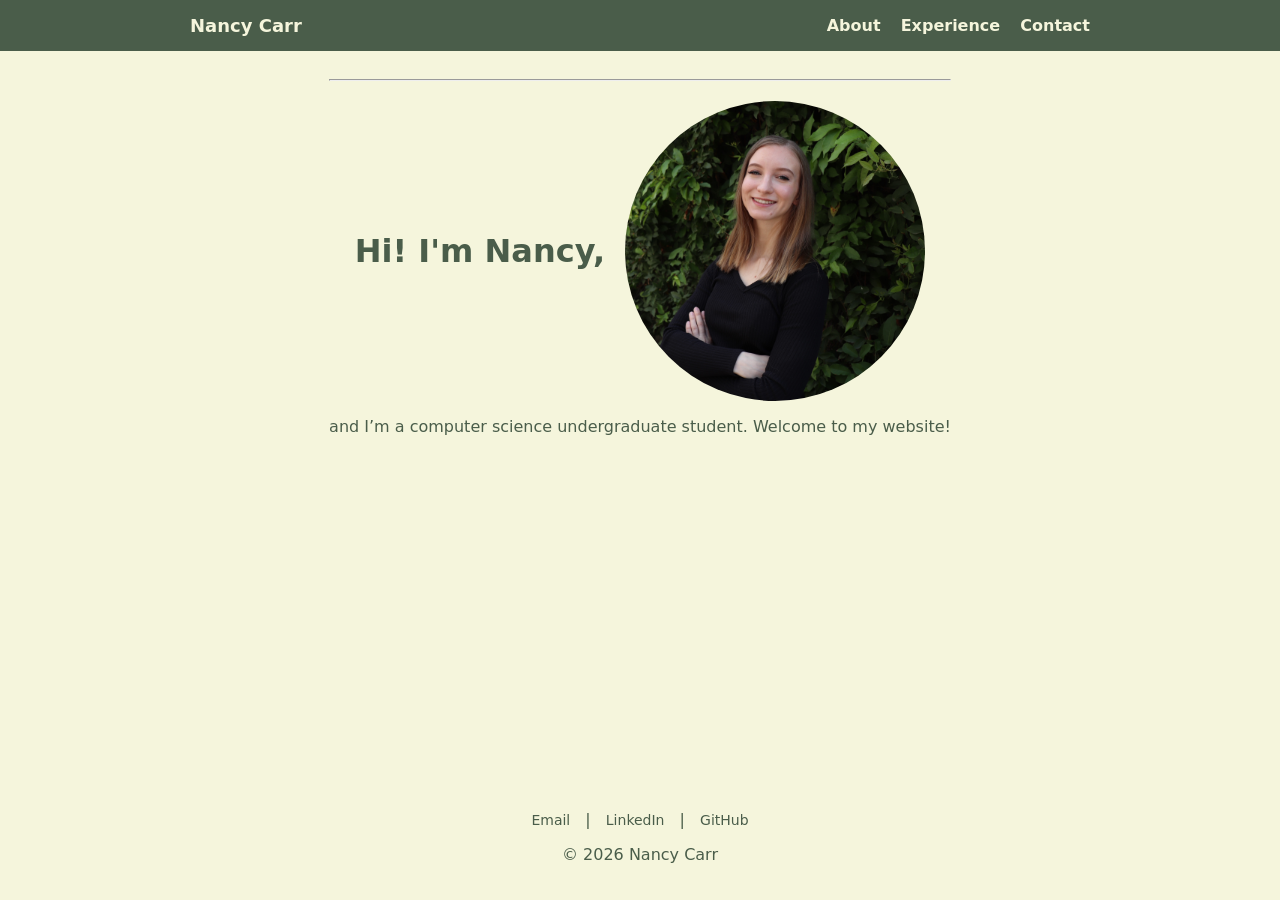
<file: index.html>
<!DOCTYPE html>
<html>

<head>    
    <link rel="icon" href="data:image/svg+xml,
    <svg xmlns='http://www.w3.org/2000/svg' viewBox='0 0 100 100'>
    <circle cx='50' cy='50' r='50' fill='%23F5F5DC'/>
    <text x='50' y='65' font-size='60' text-anchor='middle' font-family='Arial, sans-serif' fill='%234A5D4A'>N</text>
    </svg>">
    <title>Nancy Carr</title>
<link rel="stylesheet" href="styles.css">
</head>

<body>
    
<nav>
    <div class="nav-container">
        <a href="index.html" class="nav-name">Nancy Carr</a>

        <div class="nav-links">
            <a href="about.html">About</a>
            <a href="experience.html">Experience</a>
            <a href="contact.html">Contact</a>
        </div>
    </div>
</nav>

 


    <main>
           <hr>
    <div style="display: flex; justify-content: center; align-items: center; gap: 20px; margin-top: 20px;">
        <h1>Hi! I'm Nancy,</h1>
          <img src="/portfolio_header.jpg" alt="Headshot of Nancy Carr with leaves in the background.">
    </div>

    <p>
    and I’m a computer science undergraduate student. Welcome to my website! 
    </p>

    </main>

    

    <footer>
        <div class="footer-links">
            <a href="mailto:nancy.l.carr2@gmail.com">Email</a> |
            <a href="https://www.linkedin.com/in/nancy-l-carr/">LinkedIn</a> |
            <a href="https://github.com/ncarr6">GitHub</a>
        </div>

        <p>&copy; 2026 Nancy Carr</p>
    </footer>

</body>
</html>
</file>
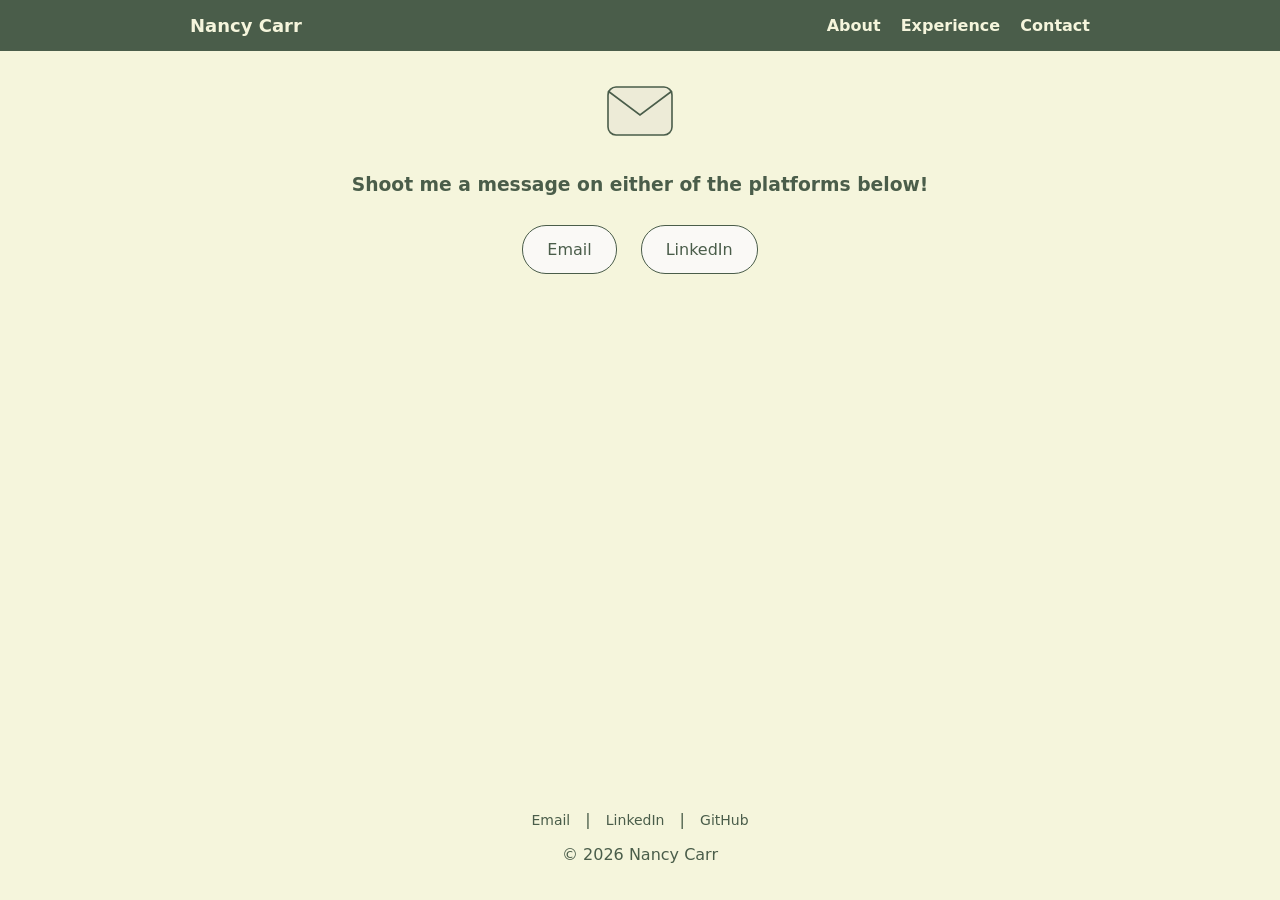
<file: contact.html>
<!DOCTYPE html>
<html>

<head>
    <link rel="icon" href="data:image/svg+xml,
    <svg xmlns='http://www.w3.org/2000/svg' viewBox='0 0 100 100'>
    <circle cx='50' cy='50' r='50' fill='%23F5F5DC'/>
    <text x='50' y='65' font-size='60' text-anchor='middle' font-family='Arial, sans-serif' fill='%234A5D4A'>N</text>
    </svg>">
    <link rel="stylesheet" href="styles.css">
    <title>Contact Me</title>
</head>

<body>


    <nav>
        <div class="nav-container">
            <a href="index.html" class="nav-name">Nancy Carr</a>

            <div class="nav-links">
                <a href="about.html">About</a>
                <a href="experience.html">Experience</a>
                <a href="contact.html">Contact</a>
            </div>
        </div>
    </nav>


    <main>
        <div class="message-icon">
            <svg width="80" height="80" viewBox="0 0 100 100">
                <rect x="10" y="20" width="80" height="60" rx="10" fill="#EDEBD7" stroke="#4A5D4A" stroke-width="2"/>
                <polyline points="10,25 50,55 90,25" fill="none" stroke="#4A5D4A" stroke-width="2"/>
            </svg>
        </div>
        <h3>Shoot me a message on either of the platforms below!</h3>
        <div class="buttons">
            <a href="mailto:nancy.l.carr2@gmail.com">Email</a>
            <a href="https://www.linkedin.com/in/nancy-l-carr/">LinkedIn</a>   
        </div>
    </main>


    <footer>
        <div class="footer-links">
            <a href="mailto:nancy.l.carr2@gmail.com">Email</a> |
            <a href="https://www.linkedin.com/in/nancy-l-carr/">LinkedIn</a> |
            <a href="https://github.com/ncarr6">GitHub</a>
        </div>
        <p>&copy; 2026 Nancy Carr</p>
    </footer>

</body>
</html>
</file>
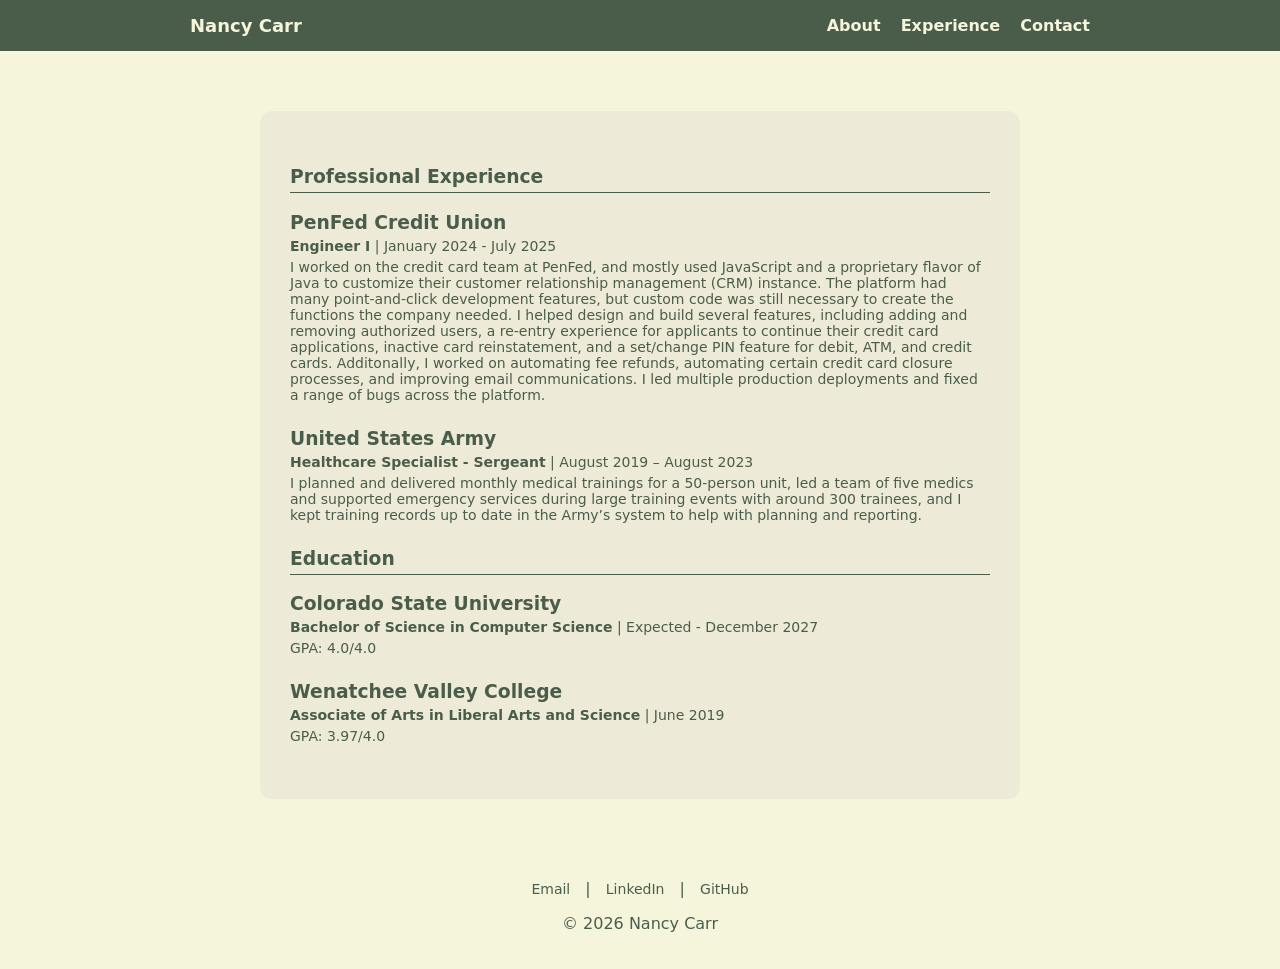
<file: experience.html>
<!DOCTYPE html>
<html>

<head>
<link rel="icon" href="data:image/svg+xml,
<svg xmlns='http://www.w3.org/2000/svg' viewBox='0 0 100 100'>
<circle cx='50' cy='50' r='50' fill='%23F5F5DC'/>
<text x='50' y='65' font-size='60' text-anchor='middle' font-family='Arial, sans-serif' fill='%234A5D4A'>N</text>
</svg>">
    <link rel="stylesheet" href="styles.css">
    <title>Experience</title>
</head>

<body>


    <nav>
        <div class="nav-container">
            <a href="index.html" class="nav-name">Nancy Carr</a>

            <div class="nav-links">
                <a href="about.html">About</a>
                <a href="experience.html">Experience</a>
                <a href="contact.html">Contact</a>
            </div>
        </div>
    </nav>

    <main>
          <div class="resume-section">
          
              <h3 class="section-title">Professional Experience</h3>
          
              <div class="entry">
                  <h3>PenFed Credit Union</h3>
                  <p><strong>Engineer I</strong> | January 2024 - July 2025</p>
                  <p>
                      I worked on the credit card team at PenFed, and mostly used JavaScript and a proprietary flavor of Java to customize their customer relationship management (CRM) instance. 
                      The platform had many point-and-click development features, but custom code was still necessary to create the functions the company needed.
                      I helped design and build several features, including adding and removing authorized users, a re-entry experience for applicants to continue their credit card applications, inactive card reinstatement, and a set/change PIN feature for debit, ATM, and credit cards. 
                      Additonally, I worked on automating fee refunds, automating certain credit card closure processes, and improving email communications. 
                      I led multiple production deployments and fixed a range of bugs across the platform. 
                  </p>
              </div>
          
              <div class="entry">
                  <h3>United States Army</h3>
                  <p><strong>Healthcare Specialist - Sergeant</strong> | August 2019 – August 2023 </p>
                  <p>
                    I planned and delivered monthly medical trainings for a 50-person unit, led a team of five medics and supported emergency services during large training events with around 300 trainees, 
                    and I kept training records up to date in the Army’s system to help with planning and reporting.
          
                  </p>
              </div>
          
              <h3 class="section-title">Education</h3>
          
              <div class="entry">
                  <h3>Colorado State University</h3>
                  <p><strong>Bachelor of Science in Computer Science</strong> | Expected - December 2027</p>
                  <p>
                      GPA: 4.0/4.0
                  </p>
              </div>
          
              <div class="entry">
                  <h3>Wenatchee Valley College</h3>
                  <p><strong>Associate of Arts in Liberal Arts and Science</strong> | June 2019 </p>
                  <p>
                      GPA: 3.97/4.0
                  </p>
              </div>
          
          </div>
    </main>


    <footer>
        <div class="footer-links">
            <a href="mailto:nancy.l.carr2@gmail.com">Email</a> |
            <a href="https://www.linkedin.com/in/nancy-l-carr/">LinkedIn</a> |
            <a href="https://github.com/ncarr6">GitHub</a>
        </div>
        <p>&copy; 2026 Nancy Carr</p>
    </footer>

</body>
</html>
</file>
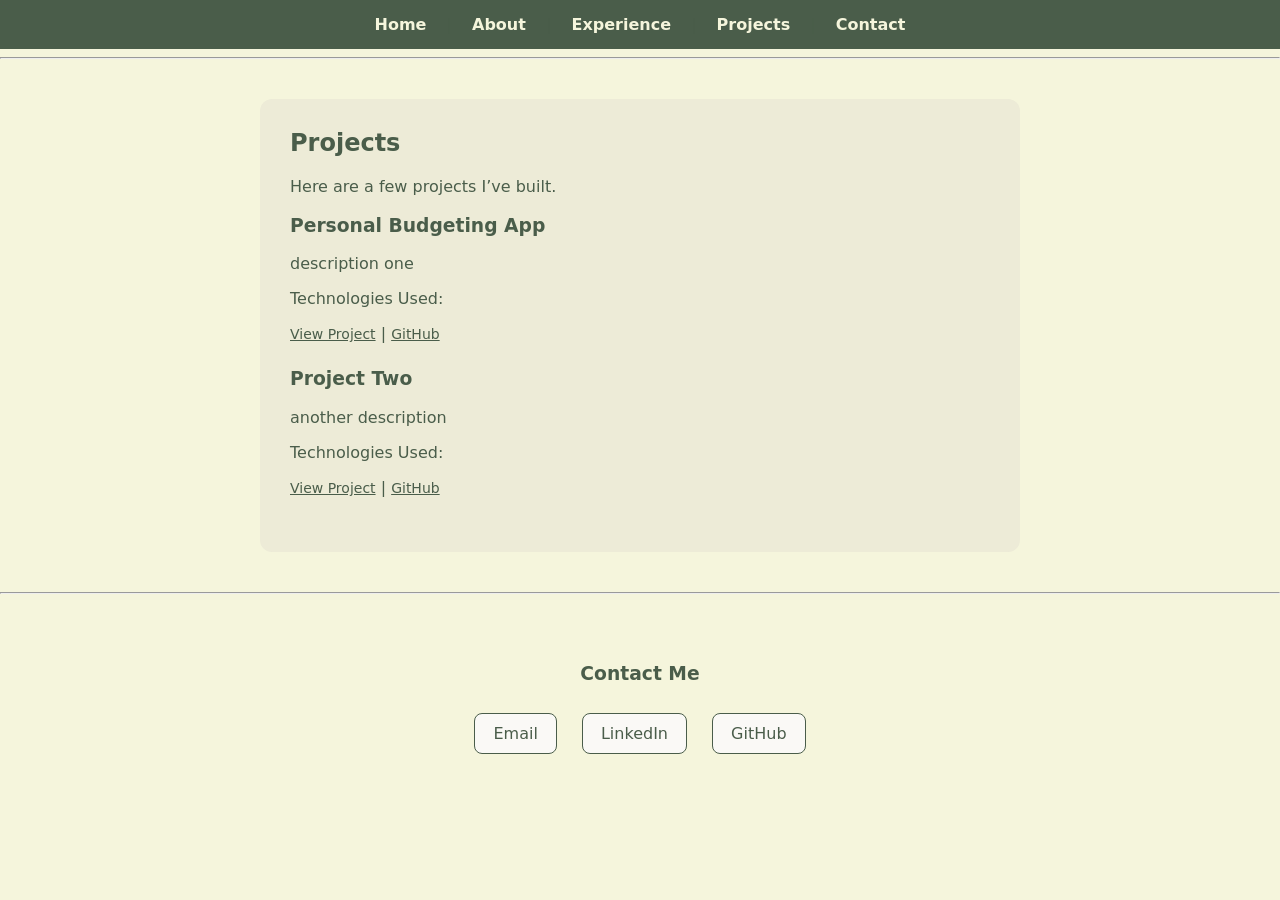
<file: projects.html>
<!DOCTYPE html>
<html>
<head>    
    <link rel="icon" href="data:image/svg+xml,
    <svg xmlns='http://www.w3.org/2000/svg' viewBox='0 0 100 100'>
    <circle cx='50' cy='50' r='50' fill='%23F5F5DC'/>
    <text x='50' y='65' font-size='60' text-anchor='middle' font-family='Arial, sans-serif' fill='%234A5D4A'>N</text>
    </svg>">
    <title>Projects</title>
<style>
    body {
        background-color: #F5F5DC; 
        color: #4A5D4A; 
        font-family: system-ui, sans-serif;
        text-align: center;
        margin: 0;
    }

    nav {
        background-color: #4A5D4A;
        padding: 15px;
    }

    nav a {
        color: #F5F5DC;
        margin: 0 15px;
        text-decoration: none;
        font-weight: bold;
    }

    nav a:hover {
        text-decoration: underline;
    }

    img {
        border-radius: 50%;
        margin-top: 20px;
        width: 170px;
        height: 170px;
        object-fit: cover;
    }

    .buttons a {
        display: inline-block;
        margin: 10px;
        padding: 10px 18px;
        background-color: #FAF9F6; 
        color: #4A5D4A;
        text-decoration: none;
        border: 1px solid #4A5D4A;
        border-radius: 8px; 
    }

    .buttons a:hover {
        background-color: #EDEBD7; 
    }

    footer {
        margin-top: 30px;
        padding: 20px;
    }

    .project {
    margin-bottom: 25px;
    }
    
    .project a {
        color: #4A5D4A;
        text-decoration: underline;
        font-size: 14px;
    }

    .projects-section {
    max-width: 700px;
    margin: 40px auto;
    padding: 30px;
    background-color: #EDEBD7; 
    border-radius: 12px;
    text-align: left;
    }
    
    .projects-section h2 {
        margin-top: 0;
    }
    
    .entry {
        margin-bottom: 25px;
    }
    
    .entry h3 {
        margin: 0;
    }
    
    .entry p {
        margin: 5px 0;
        font-size: 14px;
    }
    
    .section-title {
        margin-top: 30px;
        border-bottom: 1px solid #4A5D4A;
        padding-bottom: 5px;
    }
</style>
</head>

<body>
    <nav>
        <a href="index.html">Home</a> |
        <a href="about.html">About</a> |
        <a href="experience.html">Experience</a> |
        <a href="projects.html">Projects</a> |
        <a href="contact.html">Contact</a>
    </nav>

    <hr>

    
<div class="projects-section">

    <h2>Projects</h2>

    <p>
      Here are a few projects I’ve built.
    </p>

    <div class="project">
        <h3>Personal Budgeting App</h3>
        <p>
            description one
        </p>
        <p>
            Technologies Used: 
        </p>
        <p>
            <a href="#">View Project</a> |
            <a href="#">GitHub</a>
        </p>
    </div>

    <div class="project">
        <h3>Project Two</h3>
        <p>
            another description
        </p>
        <p>
            Technologies Used: 
        </p>
        <p>
            <a href="#">View Project</a> |
            <a href="#">GitHub</a>
        </p>
    </div>

</div>

    <hr>

    <footer>
        <h3>Contact Me</h3>
        <div class="buttons">
            <a href="mailto:nancy.l.carr2@gmail.com">Email</a>
            <a href="https://www.linkedin.com/in/nancy-l-carr/">LinkedIn</a>
            <a href="https://github.com/ncarr6">GitHub</a>
            
        </div>
    </footer>

</body>
</html>
</file>
<file: styles.css>
html, body {
    height: 100%;
    margin: 0;
}

body {
    background-color: #F5F5DC; 
    color: #4A5D4A; 
    font-family: system-ui, sans-serif;
    display: flex;
    flex-direction: column;
    text-align: center;
}



nav {
    background-color: #4A5D4A;
    padding: 15px 0;
}

.nav-container {
    max-width: 900px;
    margin: 0 auto;
    padding: 0 20px;

    display: flex;           
    justify-content: space-between;  
    align-items: center;
}

.nav-name {
    color: #F5F5DC;
    text-decoration: none;
    font-weight: bold;
    font-size: 18px;
}

.nav-links a {
    color: #F5F5DC;
    margin-left: 15px;
    text-decoration: none;
    font-weight: bold;
}
.nav-links a.active {
    text-decoration: underline;
}

.nav-links a:hover {
    text-decoration: underline;
}



main {
    flex: 1;
    max-width: 900px;   
    margin: 0 auto;   
    padding: 20px;      
}


img {
    border-radius: 50%;
    width: 300px;
    height: 300px;
    object-fit: cover;
}


footer {
    padding: 20px;
}

.footer-links a {
    color: #4A5D4A;
    text-decoration: none;
    margin: 0 10px;
    font-size: 14px;
}

.footer-links a:hover {
    text-decoration: underline;
}

.about-section {
        max-width: 700px;
        margin: 40px auto;
        padding: 30px;
        background-color: #EDEBD7;
        border-radius: 12px;
        text-align: left;
    }

.section-title {
        margin-top: 25px;
        border-bottom: 1px solid #4A5D4A;
        padding-bottom: 5px;
    }

.climbing-container {
    text-align: center;
    margin: 20px 0;
}

.climbing-picture {
    width: 400px;
    height: 400px;
    object-fit: cover;
    border-radius: 12px;
    display: block;
    margin: 0 auto;
}

.caption {
    margin-top: 8px;
    font-size: 14px;
}

    .resume-section {
    max-width: 700px;
    margin: 40px auto;
    padding: 30px;
    background-color: #EDEBD7; 
    border-radius: 12px;
    text-align: left;
    }
    
    .resume-section h2 {
        margin-top: 0;
    }
    
    .entry {
        margin-bottom: 25px;
    }
    
    .entry h3 {
        margin: 0;
    }
    
    .entry p {
        margin: 5px 0;
        font-size: 14px;
    }


/* Contact buttons */
.buttons {
    display: flex;
    justify-content: center;
    flex-wrap: wrap;
}

.buttons a {

    display: inline-block;
    margin: 12px;
    padding: 14px 24px;
    background-color: #FAF9F6; 
    color: #4A5D4A;
    text-decoration: none;
    border-radius: 24px;        
    border: 1px solid #4A5D4A;
    font-size: 16px;
    transition: all 0.2s ease;
}


.buttons a:hover {
    background-color: #4A5D4A;
    color: #F5F5DC;
    transform: translateY(-2px);  
}

.message-icon {
    margin-bottom: 15px;
}
</file>
